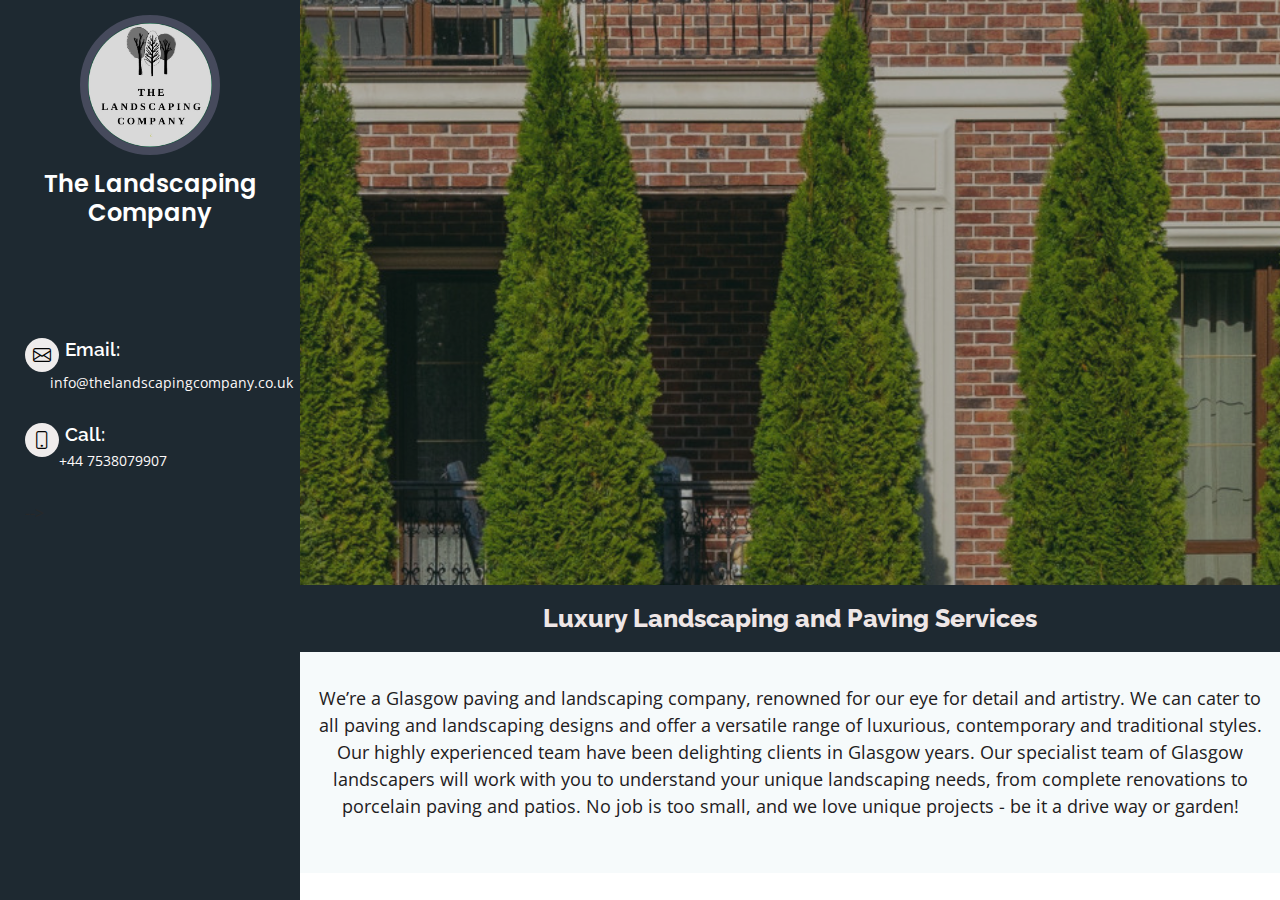
<file: index.html>
<!DOCTYPE html>
<html lang="en">

  <head>
    <meta charset="utf-8">
    <meta content="width=device-width, initial-scale=1.0" name="viewport">

    <title>The Landscaping Company - Glasgow</title>
    <meta content="" name="description">
    <meta content="" name="keywords">

    <!-- Google Fonts -->
    <link
      href="https://fonts.googleapis.com/css?family=Open+Sans:300,300i,400,400i,600,600i,700,700i|Raleway:300,300i,400,400i,500,500i,600,600i,700,700i|Poppins:300,300i,400,400i,500,500i,600,600i,700,700i"
      rel="stylesheet">

    <!-- Vendor CSS Files -->
    <link href="assets/vendor/aos/aos.css" rel="stylesheet">
    <link href="assets/vendor/bootstrap/css/bootstrap.min.css" rel="stylesheet">
    <link href="assets/vendor/bootstrap-icons/bootstrap-icons.css" rel="stylesheet">
    <link href="assets/vendor/boxicons/css/boxicons.min.css" rel="stylesheet">
    <link href="assets/vendor/glightbox/css/glightbox.min.css" rel="stylesheet">
    <link href="assets/vendor/swiper/swiper-bundle.min.css" rel="stylesheet">

    <link href="assets/css/style.css" rel="stylesheet">

  </head>

  <body>

    <!-- ======= Mobile nav toggle button ======= -->
    <i class="bi bi-list mobile-nav-toggle d-xl-none"></i>

    <!-- ======= Header ======= -->
    <header id="header">
      <div class="d-flex flex-column">

        <div class="profile">
          <img src="assets/img/profile-img.jpg" alt="" class="img-fluid rounded-circle">
          <h1 class="text-light"><a href="index.html">The Landscaping Company</a></h1>
        </div>
        <!-- 
        <nav id="navbar" class="nav-menu navbar">
          <ul>
            <li><a href="#contact" class="nav-link scrollto"><i class="bx bx-envelope"></i> <span>Contact us</span></a>
            </li>
          </ul>
        </nav>
      -->
      </div>
      <div class="col-lg-5 d-flex align-items-stretch">
        <div class="info">
          <!--   <div class="address">
            <i class="bi bi-geo-alt"></i>
          <h4>Location:</h4>
            <p>Street, Glasgow, G3 5DF</p>
          </div>-->

          <div class="email">
            <i class="bi bi-envelope"></i>
            <h4>Email:</h4>
            <p>info@thelandscapingcompany.co.uk</p>
          </div>
          <div class="phone">
            <i class="bi bi-phone"></i>
            <h4>Call:</h4>
            <p>+44 7538079907</p>
          </div>-->
        </div>
      </div>
    </header><!-- End Header -->

    <!-- ======= Hero Section ======= -->
    <main id="main">
      <section id="hero" class="d-flex flex-column justify-content-center align-items-center">
        <div class="hero-container" data-aos="fade-in">

        </div>
      </section><!-- End Hero -->

      <!-- ======= Contact Section ======= -->

      <section id="contact" class="contact">
        <div class="container">

          <div class="section-title">
            <h1>Luxury Landscaping and Paving Services</h1>
            <p>We’re a Glasgow paving and landscaping company, renowned for our eye for detail and artistry. We can
              cater to all paving
              and landscaping designs and offer a versatile range of luxurious, contemporary and traditional styles. Our
              highly
              experienced team have been delighting clients in Glasgow years.

              Our specialist team of Glasgow landscapers will work with you to understand your unique landscaping needs,
              from complete
              renovations to porcelain paving and patios. No job is too small, and we love unique projects - be
              it a drive way or garden!</p>

          </div>
          <!--<h2>Contact us</h2>
          <div class="row" data-aos="fade-in">



            <div class="mt-5 mt-lg-0 d-flex align-items-center">
              <form action="forms/contact.php" method="post" role="form" class="php-email-form">
                <div class="row">
                  <div class="form-group col-md-6">
                    <label for="name">Your Name</label>
                    <input type="text" name="name" class="form-control" id="name" required>
                  </div>
                  <div class="form-group col-md-6">
                    <label for="name">Your Email</label>
                    <input type="email" class="form-control" name="email" id="email" required>
                  </div>
                </div>
                <div class="form-group">
                  <label for="name">Subject</label>
                  <input type="text" class="form-control" name="subject" id="subject" required>
                </div>
                <div class="form-group">
                  <label for="name">Message</label>
                  <textarea class="form-control" name="message" rows="10" required></textarea>
                </div>
                <div class="my-3">
                  <div class="loading">Loading</div>
                  <div class="error-message"></div>
                  <div class="sent-message">Your message has been sent. Thank you!</div>
                </div>
                <div class="text-center"><button type="submit">Send Message</button></div>
              </form>
            </div>

          </div> -->

        </div>
      </section><!-- End Contact Section -->

    </main><!-- End #main -->

    <!-- ======= Footer ======= -->

    <a href="#" class="back-to-top d-flex align-items-center justify-content-center"><i
        class="bi bi-arrow-up-short"></i></a>

    <!-- Vendor JS Files -->
    <script src="assets/vendor/purecounter/purecounter_vanilla.js"></script>
    <script src="assets/vendor/aos/aos.js"></script>
    <script src="assets/vendor/bootstrap/js/bootstrap.bundle.min.js"></script>
    <script src="assets/vendor/glightbox/js/glightbox.min.js"></script>
    <script src="assets/vendor/isotope-layout/isotope.pkgd.min.js"></script>
    <script src="assets/vendor/swiper/swiper-bundle.min.js"></script>
    <script src="assets/vendor/typed.js/typed.min.js"></script>
    <script src="assets/vendor/waypoints/noframework.waypoints.js"></script>
    <script src="assets/vendor/php-email-form/validate.js"></script>

    <!-- Main JS File -->
    <script src="assets/js/main.js"></script>

  </body>

</html>
</file>
<file: assets/css/style.css>
/*--------------------------------------------------------------
# General
--------------------------------------------------------------*/
body {
  font-family: "Open Sans", sans-serif;
  color: #272829;
}

h1,
h4 {
  font-family: "Raleway", sans-serif;
}

a {
  color: #f4f8f9;
  text-decoration: none;
}

a:hover {
  color: #dee7eb;
  text-decoration: none;
}

/*--------------------------------------------------------------
# Header #1E2931
--------------------------------------------------------------*/
#header {
  position: fixed;
  top: 0;
  left: 0;
  bottom: 0;
  width: 300px;
  transition: all ease-in-out 0.5s;
  z-index: 9997;
  transition: all 0.5s;
  padding: 0 15px;
  background: #1e2931;
  overflow-y: auto;
}

#header .profile img {
  margin: 15px auto;
  display: block;
  width: 140px;
  border: 8px solid #464a5c;
}

#header .profile h1 {
  font-size: 24px;
  margin: 0;
  padding: 0;
  font-weight: 600;
  text-align: center;
  font-family: "Poppins", sans-serif;
  margin-bottom: 30px;
}

#header .profile h1 a,
#header .profile h1 a:hover {
  color: rgb(255, 255, 255);
  text-decoration: none;
}

#main {
  margin-left: 300px;
}

header .info {
  margin-top: 70px;
  padding: 10px;
  width: 100%;
}

header .info i {
  font-size: 18px;
  color: #030303;
  float: left;
  width: 34px;
  height: 34px;
  background: #efecec;
  display: flex;
  justify-content: center;
  align-items: center;
  border-radius: 50px;
  transition: all 0.3s ease-in-out;
}

header .info h4 {
  padding: 0 0 0 40px;
  font-size: 19px;
  font-weight: 600;
  margin-bottom: 5px;
  color: #ffffff;
}

header .info p {
  margin-bottom: 30px;
  margin-left: 25px;
  font-size: 14px;
  color: #fdf9f9;
  width: 200%;
}

header .info .email p {
  padding-top: 5px;
}

@media (max-width: 1199px) {
  #header {
    left: -300px;
  }

  #main {
    margin-left: 0;
  }
}

/*--------------------------------------------------------------
# Navigation Menu
--------------------------------------------------------------*/
/* Desktop Navigation */
.nav-menu {
  padding: 20px 0;
}

.nav-menu * {
  margin: 0;
  padding: 0;
  list-style: none;
}

.nav-menu > ul > li {
  position: relative;
  white-space: nowrap;
  margin-left: 50px;
}
.nav-link span {
  text-decoration: underline;
}

.nav-menu a,
.nav-menu a:focus {
  display: flex;
  align-items: center;
  color: #f1f2f6;
  padding: 12px 15px;
  margin-bottom: 8px;
  transition: 0.3s;
  font-size: 17px;
}

.nav-menu a i,
.nav-menu a:focus i {
  font-size: 24px;
  padding-right: 8px;
  color: #e9ebf1;
}

.nav-menu a:hover,
.nav-menu .active,
.nav-menu .active:focus,
.nav-menu li:hover > a {
  text-decoration: none;
  color: #fff;
}

.nav-menu a:hover i,
.nav-menu .active i,
.nav-menu .active:focus i,
.nav-menu li:hover > a i {
  color: #f5f0f0;
}

/* Mobile Navigation */
.mobile-nav-toggle {
  position: fixed;
  right: 15px;
  top: 15px;
  z-index: 9998;
  border: 0;
  font-size: 24px;
  transition: all 0.4s;
  outline: none !important;
  background-color: #1e2931;
  color: #fff;
  width: 50px;
  height: 50px;
  display: inline-flex;
  align-items: center;
  justify-content: center;
  line-height: 0;
  border-radius: 50px;
  cursor: pointer;
}

.mobile-nav-active {
  overflow: hidden;
}

.mobile-nav-active #header {
  left: 0;
}

/*--------------------------------------------------------------
# Hero Section
--------------------------------------------------------------*/
#hero {
  width: 100%;
  height: 65vh;
  background: url("../img/main4.jpg") bottom center;
  background-size: cover;
  position: relative;
}

#hero:before {
  content: "";
  background: rgba(5, 13, 24, 0.3);
  position: absolute;
  bottom: 0;
  top: 0;
  left: 0;
  right: 0;
  z-index: 1;
}

#hero .hero-container {
  position: relative;
  z-index: 2;
  min-width: 300px;
}

@media (min-width: 1024px) {
  #hero {
    background-attachment: fixed;
  }
}

@media (max-width: 768px) {
  .contact h1 {
    font-size: 28px;
    line-height: 36px;
  }

  header .info p {
    margin-left: 15px;
  }
}

/*--------------------------------------------------------------
# Sections General
--------------------------------------------------------------*/
section {
  overflow: hidden;
  background-color: #f6fafb;
}

.section-title h2 {
  font-size: 25px;
  font-weight: bold;
  margin-top: 40px;
  padding-bottom: 7px;
  position: relative;
  color: 1e2931;
  text-align: center;
}

.section-title h2::after {
  content: "";
  position: absolute;
  display: block;
  width: 120px;
  height: 3px;
  background: #1e2931;
  bottom: 0;
  left: calc(50% - 60px);
}

.section-title p {
  margin: 28px 10px;
  padding: 5px;
  text-align: center;
  color: #1e2021;
  font-size: 18px;
}

.back-to-top {
  position: fixed;
  visibility: hidden;
  opacity: 0;
  right: 15px;
  bottom: 15px;
  z-index: 996;
  background: #1e2931;
  width: 50px;
  height: 50px;
  border-radius: 50px;
  transition: all 0.4s;
}

.back-to-top i {
  font-size: 28px;
  color: #fff;
  line-height: 0;
}

.back-to-top:hover {
  background: #797b7d;
  border: 3px solid #1e2931;
}

.back-to-top.active {
  visibility: visible;
  opacity: 1;
}
/*--------------------------------------------------------------
# Contact
--------------------------------------------------------------*/
.contact {
  padding-bottom: 20px;
}
.contact .container {
  padding: 0px;
}

.contact h1 {
  margin: 0px 0 10px;
  font-size: 25px;
  font-weight: 800;
  line-height: 37px;
  color: rgb(238, 230, 230);
  background-color: #1e2931;
  text-align: center;
  padding: 15px;
}

.contact .php-email-form {
  width: 100%;
  padding: 20px;
  background: #1e2931;
  box-shadow: 0 0 24px 0 rgba(0, 0, 0, 0.12);
  color: #f0e8e8;
  margin: 10px 100px;
}

.contact .php-email-form .form-group {
  padding-bottom: 8px;
}

.contact .php-email-form .validate {
  display: none;
  color: #e4dddd;
  margin: 0 0 15px 0;
  font-weight: 400;
  font-size: 13px;
}

.contact .php-email-form .error-message {
  display: none;
  color: #fff;
  background: #1e2931;
  text-align: left;
  padding: 15px;
  font-weight: 600;
}

.contact .php-email-form .error-message br + br {
  margin-top: 15px;
}

.contact .php-email-form .sent-message {
  display: none;
  color: #fff;
  background: #1e2931;
  text-align: center;
  padding: 15px;
  font-weight: 600;
}

.contact .php-email-form .loading {
  display: none;
  background: #1e2931;
  text-align: center;
  padding: 15px;
}

.contact .php-email-form .loading:before {
  content: "";
  display: inline-block;
  border-radius: 50%;
  width: 24px;
  height: 24px;
  margin: 0 10px -6px 0;
  border: 3px solid #1e2931;
  border-top-color: #eee;
  -webkit-animation: animate-loading 1s linear infinite;
  animation: animate-loading 1s linear infinite;
}

.contact .php-email-form .form-group {
  margin-bottom: 5px;
}

.contact .php-email-form label {
  padding-bottom: 5px;
}

.contact .php-email-form input,
.contact .php-email-form textarea {
  border-radius: 0;
  box-shadow: none;
  font-size: 14px;
  border: 1px solid #1e2931;
  background-color: #e4e2e2;
}

.contact .php-email-form input {
  height: 35px;
}

.contact .php-email-form textarea {
  padding: 10px 15px;
  height: 85px;
  background-color: #e4e2e2;
}

.contact .php-email-form button[type="submit"] {
  background: #e4e2e2;
  border: 0;
  padding: 10px 24px;
  color: #1e2931;
  transition: 0.4s;
  border-radius: 4px;
  font-weight: 700;
}

.contact .php-email-form button[type="submit"]:hover {
  background: #fffefe;
  color: #0d0f10;
}

@-webkit-keyframes animate-loading {
  0% {
    transform: rotate(0deg);
  }

  100% {
    transform: rotate(360deg);
  }
}

@keyframes animate-loading {
  0% {
    transform: rotate(0deg);
  }

  100% {
    transform: rotate(360deg);
  }
}
</file>
